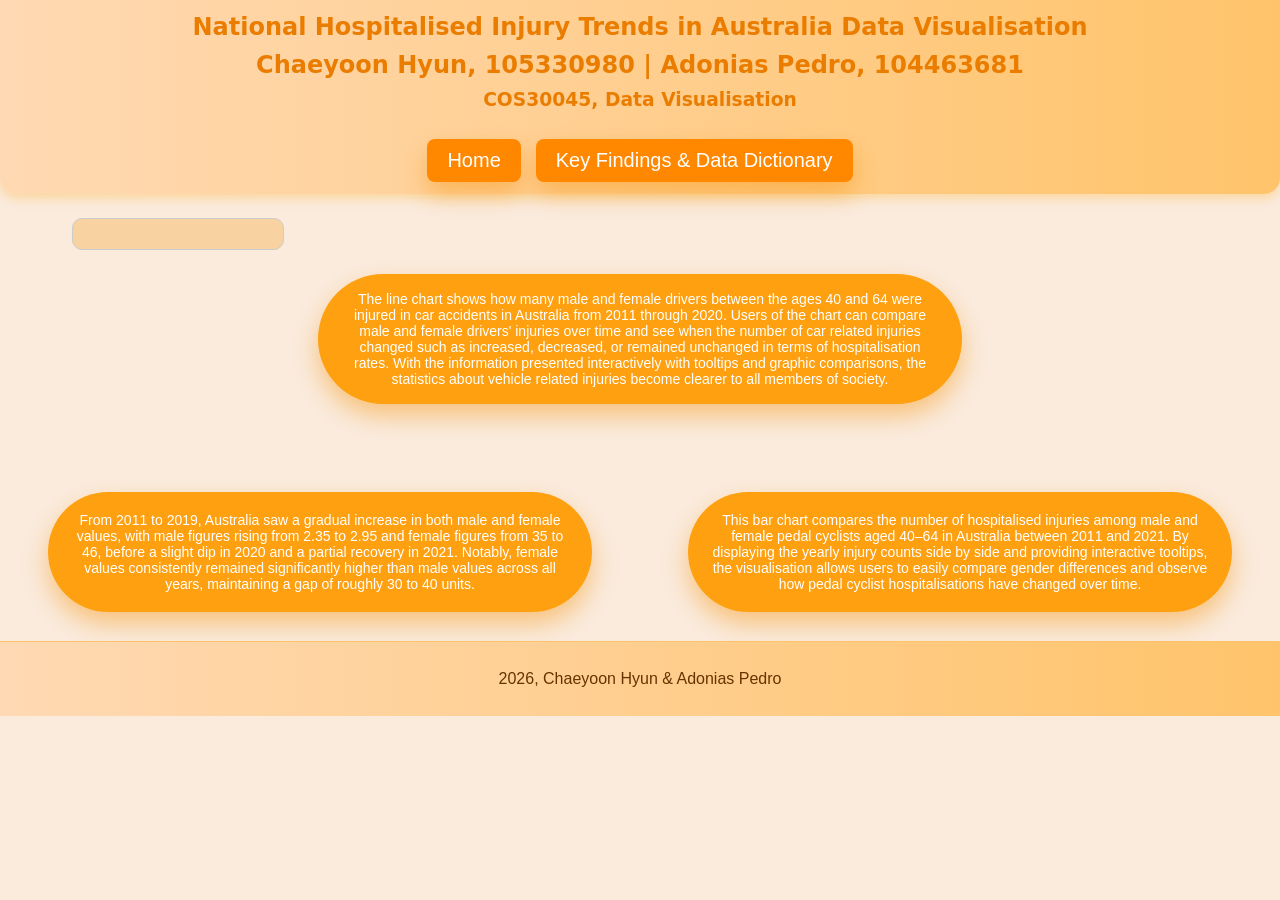
<file: index.html>
<!DOCTYPE html>
<html lang="en">
<head>
    <meta charset="UTF-8">
    <meta name="viewport" content="width=device-width, initial-scale=1.0">
    <title>National Hospitalised Injury Trends in Australia</title>
    <script src="https://d3js.org/d3.v7.min.js"></script>
    <script src="https://cdn.sheetjs.com/xlsx-latest/package/dist/xlsx.full.min.js"></script>

    <script src="js/line-graph.js"></script>
    <script src="js/motorcyclist-bar-chart.js"></script>
    <script src="js/pedal-cyclist-bar-chart.js"></script>

    <link rel="stylesheet" href="css/style.css">
    <link rel="stylesheet" href="css/graphs.css">
</head>

<body>
    <nav>
        <header>
            <h1>National Hospitalised Injury Trends in Australia Data Visualisation</h1>
            <h2> Chaeyoon Hyun, 105330980 | Adonias Pedro, 104463681</h2>
            <h3> COS30045, Data Visualisation</h3>
            <div class="button-group">
                <button id="btn1" onclick="window.location.href='index.html'">Home</button>
                <button id="btn2" onclick="window.location.href='report.html'">Key Findings & Data Dictionary</button>
            </div>
        </header>
    </nav>

    <!-- Line chart -->
    <div class="line-chart-wrapper">
        <div id="line-chart-legend"></div>
        <div id="line-chart"></div>
    </div>

    <!-- Line chart detail pill — centred under chart -->
    <div class="line-details-wrapper">
        <div>
            <div id="line-chart-details">
                The line chart shows how many male and female drivers between the ages 40 and 64 
                were injured in car accidents in Australia from 2011 through 2020.
                Users of the chart can compare male and female drivers' injuries over time and see 
                when the number of car related injuries changed such as increased, decreased, 
                or remained unchanged in terms of hospitalisation rates. 
                With the information presented interactively with tooltips and graphic comparisons, 
                the statistics about vehicle related injuries become clearer to all members of society.
            </div>
        </div>
    </div>

    <!-- Bar charts side by side -->
    <div class="bar-charts-wrapper">
        <div id="motorcyclist-bar-chart"></div>
        <div id="pedal-cyclist-bar-chart"></div>
    </div>

    <!-- Bar chart detail pills — each centred under its chart -->
    <div class="bar-details-wrapper">
        <div>
            <div id="motorcyclist-chart-details">
                From 2011 to 2019, Australia saw a gradual increase in both male and 
                female values, with male figures rising from 2.35 to 2.95 and female 
                figures from 35 to 46, before a slight dip in 2020 and a partial 
                recovery in 2021. Notably, female values consistently remained 
                significantly higher than male values across all years, maintaining 
                a gap of roughly 30 to 40 units.
            </div>
        </div>
        <div>
            <div id="pedal-cyclist-chart-details">
                This bar chart compares the number of hospitalised injuries among male 
                and female pedal cyclists aged 40–64 in Australia between 2011 and 2021. 
                By displaying the yearly injury counts side by side and providing 
                interactive tooltips, the visualisation allows users to easily compare 
                gender differences and observe how pedal cyclist hospitalisations have 
                changed over time.
            </div>
        </div>
    </div>

    <footer>
        <p>2026, Chaeyoon Hyun & Adonias Pedro</p>
    </footer>

</body>
</html>
</file>
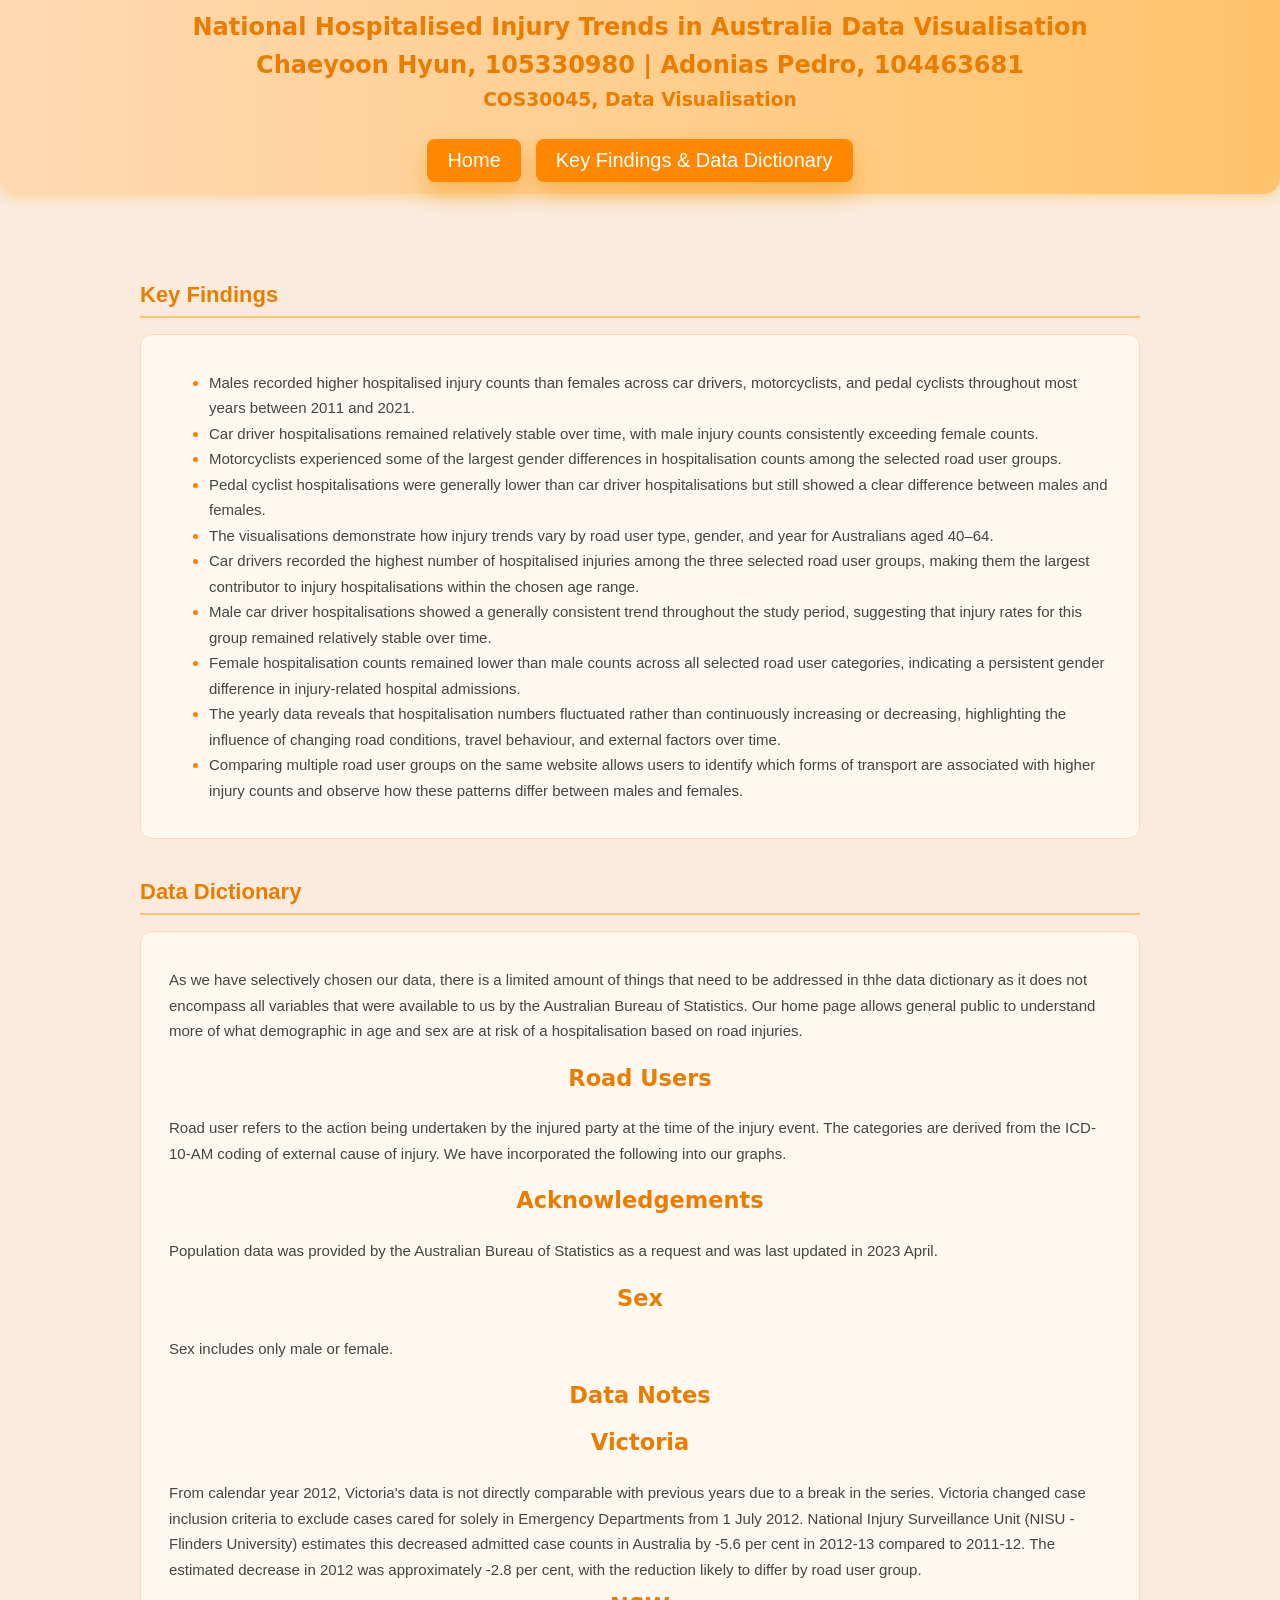
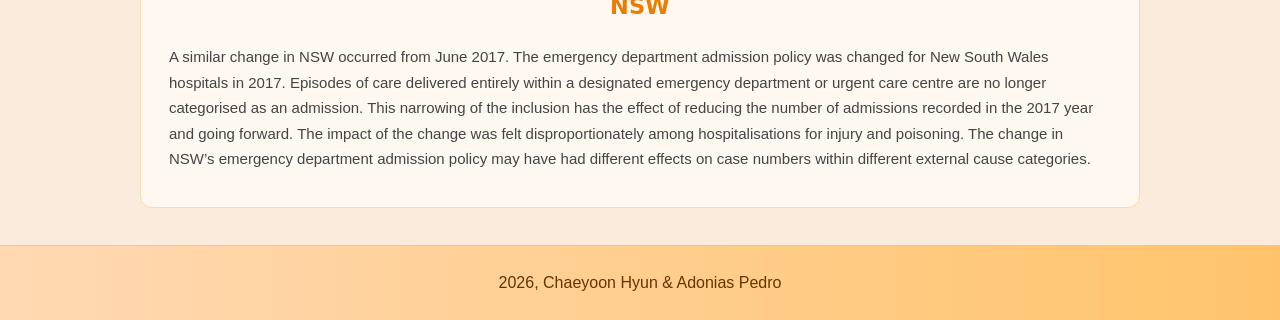
<file: Report.html>
<!DOCTYPE html>
<html lang="en">
<head>
    <meta charset="UTF-8">
    <meta name="viewport" content="width=device-width, initial-scale=1.0">
    <title>Key Findings & Data Dictionary</title>
    <link rel="stylesheet" href="css/style.css">
    <link rel="stylesheet" href="css/report.css">
</head>

<body>
    <nav>
        <header>
            <h1>National Hospitalised Injury Trends in Australia Data Visualisation</h1>
            <h2>Chaeyoon Hyun, 105330980 | Adonias Pedro, 104463681</h2>
            <h3>COS30045, Data Visualisation</h3>
            <div class="button-group">
                <button id="btn1" onclick="window.location.href='index.html'">Home</button>
                <button id="btn2" onclick="window.location.href='report.html'">Key Findings & Data Dictionary</button>
            </div>
        </header>
    </nav>

    <div class="report-wrapper">

        <!-- Key Findings Section -->
        <section class="report-section">
            <h2 class="section-heading">Key Findings</h2>
            <div class="section-content">
                <ul>
                    <li>Males recorded higher hospitalised injury counts than females across car drivers, motorcyclists, and pedal cyclists throughout most years between 2011 and 2021.</li>
                    <li>Car driver hospitalisations remained relatively stable over time, with male injury counts consistently exceeding female counts.</li>
                    <li>Motorcyclists experienced some of the largest gender differences in hospitalisation counts among the selected road user groups.</li>
                    <li>Pedal cyclist hospitalisations were generally lower than car driver hospitalisations but still showed a clear difference between males and females.</li>
                    <li>The visualisations demonstrate how injury trends vary by road user type, gender, and year for Australians aged 40–64.</li>
                    <li>Car drivers recorded the highest number of hospitalised injuries among the three selected road user groups, making them the largest contributor to injury hospitalisations within the chosen age range.</li>
                    <li>Male car driver hospitalisations showed a generally consistent trend throughout the study period, suggesting that injury rates for this group remained relatively stable over time.</li>
                    <li>Female hospitalisation counts remained lower than male counts across all selected road user categories, indicating a persistent gender difference in injury-related hospital admissions.</li>
                    <li>The yearly data reveals that hospitalisation numbers fluctuated rather than continuously increasing or decreasing, highlighting the influence of changing road conditions, travel behaviour, and external factors over time.</li>
                    <li>Comparing multiple road user groups on the same website allows users to identify which forms of transport are associated with higher injury counts and observe how these patterns differ between males and females.</li>
                </ul>
            </div>
        </section>

        <!-- Data Dictionary Section -->
        <section class="report-section">
            <h2 class="section-heading">Data Dictionary</h2>
            <div class="section-content">
                <p>As we have selectively chosen our data, there is a limited amount of things that need to be addressed in thhe data dictionary as it does not encompass all variables that were available to us by the Australian Bureau of Statistics. Our home page allows general public to understand more of what demographic in age and sex are at risk of a hospitalisation based on road injuries.</p>
                <h1>Road Users</h1>
                <p>Road user refers to the action being undertaken by the injured party at the time of the injury event. The categories are derived from the ICD-10-AM coding of external cause of injury. We have incorporated the following into our graphs. </p>
                <h1>Acknowledgements</h1>
                <p>Population data was provided by the Australian Bureau of Statistics as a request and was last updated in 2023 April.</p>
                <h1>Sex</h1>
                <p>Sex includes only male or female.</p>
                <h1>Data Notes</h1>
                <h2>Victoria</h2>
                <p>From calendar year 2012, Victoria's data is not directly comparable with previous years due to a
                    break in the series. Victoria changed case inclusion criteria to exclude cases cared for solely in Emergency
                    Departments from 1 July 2012. National Injury Surveillance Unit (NISU - Flinders University) estimates this
                    decreased admitted case counts in Australia by -5.6 per cent in 2012-13 compared to 2011-12. The
                    estimated decrease in 2012 was approximately -2.8 per cent, with the reduction likely to differ by road user
                    group.
                <h2>NSW</h2>
                    A similar change in NSW occurred from June 2017. The emergency department admission policy was
                    changed for New South Wales hospitals in 2017. Episodes of care delivered entirely within a designated
                    emergency department or urgent care centre are no longer categorised as an admission. This narrowing of
                    the inclusion has the effect of reducing the number of admissions recorded in the 2017 year and going
                    forward. The impact of the change was felt disproportionately among hospitalisations for injury and
                    poisoning. The change in NSW’s emergency department admission policy may have had different effects on
                    case numbers within different external cause categories.
                </p>
            </div>
        </section>
    </div>

    <footer>
        <p>2026, Chaeyoon Hyun & Adonias Pedro</p>
    </footer>

</body>
</html>
</file>
<file: css/style.css>
html {
	height: 100%;
	background-color: #faebdd;
}

body {
	min-height: 100%;
	display: flex;
	flex-direction: column;
	margin: 0;
}

/* Decorate the nav bar */
nav {
	background: linear-gradient(90deg, #ffd9b3, #ffc46b, #ffd9b3);
	background-size: 200% 200%;
	animation: navGradient 8s ease infinite;
	padding: 12px 24px;
	box-shadow: 0 4px 12px rgba(255, 166, 0, 0.30);
	border-radius: 0 0 16px 16px;
	margin-bottom: 24px;
}

nav ul {
	list-style: none;
	margin: 0;
	padding: 0;
	display: flex;
	justify-content: center;
	gap: 18px;
}

nav a {
	text-decoration: none;
	color: #663300;
	font-weight: 600;
	padding: 10px 16px;
	border-radius: 12px;
	transition: background-color 0.2s ease, color 0.2s ease, transform 0.2s ease;
	animation: navGradient 8s ease infinite;
}

nav a:hover,
nav a:focus {
	background-color: rgba(255, 255, 255, 0.8);
	color: #bf5600;
	transform: translateY(-1px);
}

/* Center all headings */
h1, h2, h3 {
	text-align: center;
	margin-top: 1px;
	font-family: dejaVu sans, sans-serif;
	color: #ea7d00;
}

h2 {
	margin-top: -10px;
}

h3 {
	margin-top: -10px;
}

header {
	display: flex;
	flex-direction: column;
	align-items: center;
}

.button-group {
	display: flex;
	gap: 15px;
	margin-top: 10px;
}

#btn1, #btn2 {
	background-color: #ff8800;
	color: rgb(255, 255, 255);
	border: none;
	border-radius: 8px;
	padding: 10px 20px;
	font-size: 20px;
	font-weight: 549;
	box-shadow: 0 12px 24px rgba(247, 147, 8, 0.45);
	text-align: center;
	display: inline-flex;
	align-items: center;
	justify-content: center;
	cursor: pointer;
}

#btn1:hover, #btn2:hover {
	background-color: #ff9900;
		box-shadow: 0 14px 28px rgba(247, 147, 8, 0.55);
}

#btn1 {
	margin-left: 0;
}

#btn2 {
	margin-left: 0;
}

footer {
	text-align: center;
	padding: 12px 0;
	background: linear-gradient(90deg, #ffd9b3, #ffc46b, #ffd9b3);
	background-size: 200% 200%;
	animation: footerGradient 8s ease infinite;
	color: #663300;
	font-family: Arial, sans-serif;
	margin-top: 13px;
	border-top: 1px solid #ffc46b;
}

li {
	color: inherit;
}
li::marker {
	color: #ff8000;
}

/* Define keyframes for the gradient animation on the nav bar and footer */
@keyframes footerGradient {
	0% { background-position: 0% 50%; }
	50% { background-position: 100% 50%; }
	100% { background-position: 0% 50%; }
}

/* Define keyframes for the gradient animation on the nav bar and footer */
@keyframes navGradient {
	0% { background-position: 0% 50%; }
	50% { background-position: 100% 50%; }
	100% { background-position: 0% 50%; }
}
</file>
<file: css/graphs.css>
#name-chart,
#bar-chart {
	display: flex;
	justify-content: center;
	margin: 0 auto 24px;
	max-width: 100%;
}

#line-chart {
	flex: 1;
	min-width: 800px;
}

#line-chart svg,
#bar-chart svg {
	display: block;
	margin: 0 auto;
	width: 100%;
	height: auto;
}

.line-chart-wrapper {
    display: flex;
    flex-direction: row; /* force horizontal layout */
    align-items: flex-start;  /* vertically center legend + chart */
    justify-content: space-between;
    gap: 24px;
    margin: 0 auto 24px;
    max-width: 1200px;
    padding: 0 16px;
}

/* LEFT LEGEND */
#line-chart-legend {
    min-width: 180px;
	margin-left: -100px;
    padding: 15px;
    border: 1px solid #ccc;
    border-radius: 10px;
    background-color: #f9d2a2;
    font-family: Arial, sans-serif;
    align-self: center;
    order: 0;
}

/* CHART CENTER */
.line-chart-main {
    flex: 1;
    display: flex;
    flex-direction: column;
    align-items: center;
    order: 1;
}

/* optional: ensure chart doesn't shrink */
#line-chart {
	flex: 1;
    width: 100%;
}

/* Legend item styling */
.legend-item {
    display: flex;
    align-items: center;
    margin-bottom: 12px;
}

/* Color box for legend */
.legend-color {
    width: 18px;
    height: 18px;
    margin-right: 10px;
    border-radius: 4px;
}

/* ── Line chart detail panel ──────────────────────────────────────────
   Wrapper centres the pill under the line chart using flexbox
   Inner div takes 60% width so pill aligns under chart not full page  */
.line-details-wrapper {
    display: flex;
    width: 100%;
    box-sizing: border-box;
    justify-content: center;
    margin-bottom: 24px;
}

.line-details-wrapper > div {
    width: 60%;
    display: flex;
    justify-content: center;
    align-items: center;
    padding: 8px 16px;
    box-sizing: border-box;
}

/* Specific colors for legend items */
#line-chart-details {
    width: 600px;
    height: 130px;
    margin: -8px auto 8px;
    min-width: 10px;
    min-height: 38px;
    padding: 0 22px;
    border-radius: 999px;
    background: #ffa011;
    color: #fff;
    font-family: Arial, sans-serif;
    font-size: 14px;
    font-weight: 549;
    box-shadow: 0 12px 24px rgba(247, 147, 8, 0.45);
    text-align: center;
    display: inline-flex;
    align-items: center;
    justify-content: center;
}

/* ── Bar charts row layout ── */
.bar-charts-wrapper {
    display: flex;
    flex-direction: row;
    align-items: flex-start;
    width: 100%;
}

/* ── Motorcyclist bar chart ── */
#motorcyclist-bar-chart {
    position: relative;
    width: 50%;
    margin-top: 32px;
    box-sizing: border-box;
    padding-right: 16px;
}

#motorcyclist-bar-chart svg {
    display: block;
    width: 100%;
    overflow: visible;
}

.mc-chart-title {
    font-size: 18px;
    font-weight: 600;
    color: #ea7d00;
    font-family: Arial, sans-serif;
    margin-bottom: 8px;
    margin-left: 70px;
    text-align: left;
}

.motorcyclist-legend {
    display: flex;
    gap: 16px;
    margin: 0 0 10px 70px;
}

.mc-legend-item {
    display: flex;
    align-items: center;
    gap: 6px;
    font-size: 14px;
    color: #555;
    font-family: Arial, sans-serif;
}

.mc-legend-swatch {
    width: 18px;
    height: 18px;
    border-radius: 4px;
    display: inline-block;
    flex-shrink: 0;
}

#motorcyclist-tooltip {
    position: absolute;
    background: #222;
    color: #fff;
    font-family: Arial, sans-serif;
    font-size: 11px;
    padding: 6px 10px;
    border-radius: 3px;
    pointer-events: none;
    opacity: 0;
    transition: opacity 0.15s;
    white-space: nowrap;
    z-index: 10;
}

/* ── Bar detail panels row — mirrors bar-charts-wrapper ──────────────
   Each child div takes 50% width so pills align under their chart
   justify-content: center automatically finds the middle of each half  */
.bar-details-wrapper {
    display: flex;
    flex-direction: row;
    width: 100%;
    box-sizing: border-box;
}

/* wrapper children each take 50% so pills align under their chart */
.bar-details-wrapper > div {
    width: 50%;
    display: flex;
    justify-content: center;
    align-items: center;
    padding: 8px 16px;
    box-sizing: border-box;
}

#motorcyclist-chart-details,
#pedal-cyclist-chart-details {
    width: 500px;
    height: 120px;
    margin: 8px auto;
    min-width: 10px;
    min-height: 38px;
    padding: 0 22px;
    border-radius: 999px;
    background: #ffa011;
    color: #fff;
    font-family: Arial, sans-serif;
    font-size: 14px;
    font-weight: 549;
    box-shadow: 0 12px 24px rgba(247, 147, 8, 0.45);
    text-align: center;
    display: inline-flex;
    align-items: center;
    justify-content: center;
}

/* ── Bar colours — must use fill not background ── */
.bar-male { fill: #cc5500 !important; }
.bar-female { fill: #add8e6 !important; }
.bar-male:hover, .bar-female:hover { opacity: 0.75; cursor: pointer; }

/* ── Pedal cyclist bar chart ── */
#pedal-cyclist-bar-chart {
    position: relative;
    width: 50%;
    margin-top: 32px;
    box-sizing: border-box;
    padding-left: 16px;
}
</file>
<file: css/report.css>
/* ── Report page layout ── */
.report-wrapper {
    max-width: 1000px;
    margin: 0 auto;
    padding: 24px 32px;
    font-family: Arial, sans-serif;
}

/* ── Section headings ── */
.section-heading {
    font-size: 22px;
    font-weight: 700;
    color: #ea7d00;
    font-family: Arial, sans-serif;
    border-bottom: 2px solid #ffc46b;
    padding-bottom: 8px;
    margin-bottom: 16px;
    margin-top: 40px;
    text-align: left;
}

/* ── Section content box ── */
.section-content {
    background-color: #fff8f0;
    border: 1px solid #ffd9b3;
    border-radius: 12px;
    padding: 20px 28px;
    font-size: 15px;
    color: #444;
    line-height: 1.7;
}
</file>
